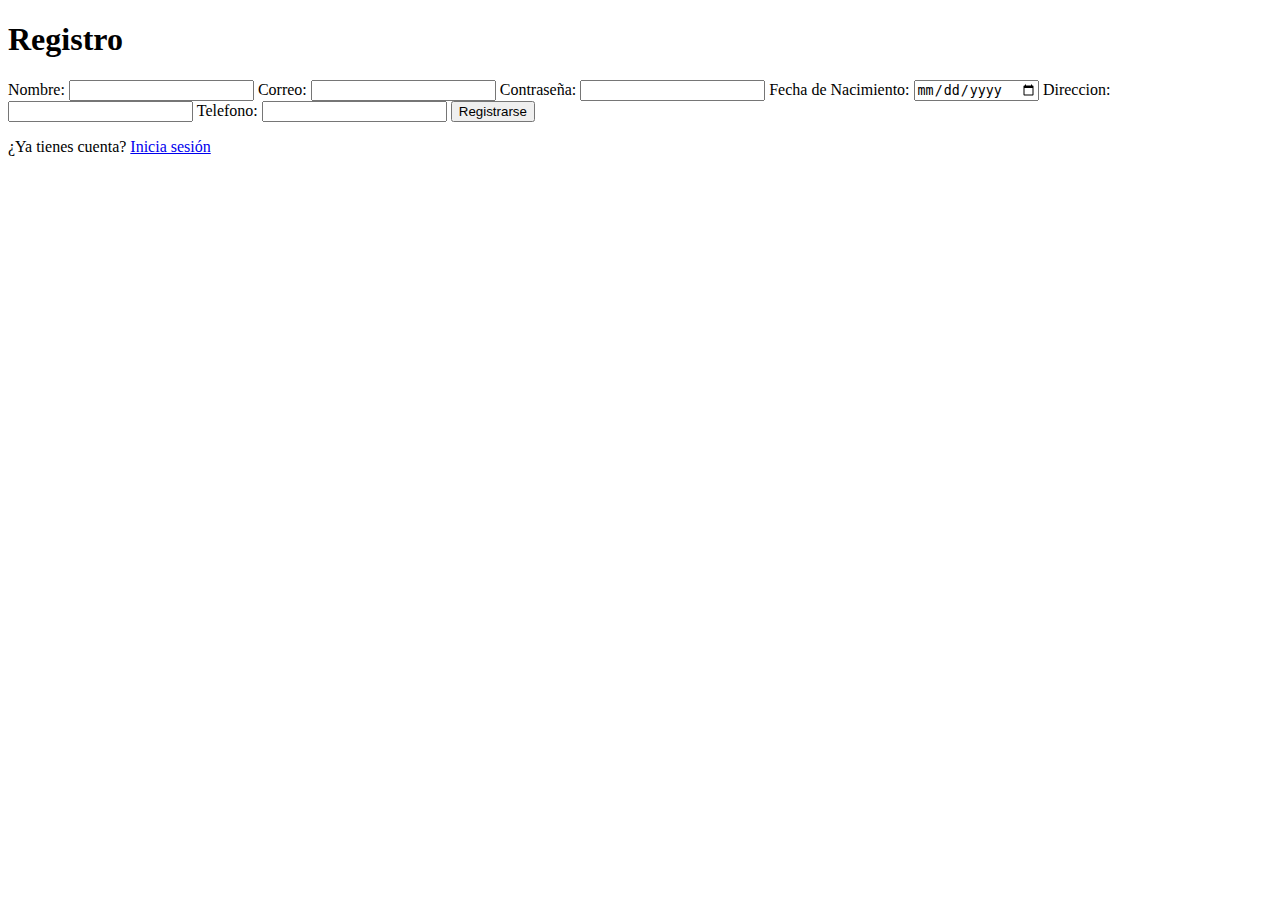
<file: index.html>
<!DOCTYPE html>
<html lang="en">
<head>
    <meta charset="UTF-8">
    <meta name="viewport" content="width=device-width, initial-scale=1.0">
    <title>Document</title>
</head>
<body>

    <form action="">
        <h1>Registro</h1>
        
        <label for="nombre">Nombre:</label>
        <input type="text" id="nombre" name="nombre" required  minlength="10">
        
        <label for="mensaje">Correo:</label>
        <input type="email" id="email" name="email" required >

        <label for="mensaje">Contraseña:</label>
        <input type="password" id="password" name="password" required minlength="8">

        <label for="mensaje">Fecha de Nacimiento:</label>
        <input type="date" id="date" name="nacimiento">

        <label for="mensaje">Direccion:</label>
        <input type="text" id="direccion" name="direccion">

        <label for="mensaje">Telefono:</label>
        <input type="number" id="telefono" name="telefono" required max="10">

        <button type="submit">Registrarse</button>
        <div class="registrar">
            <p>¿Ya tienes cuenta? <a href="#">Inicia sesión</a></p>
        </div>
    </form>
</body>
</html>
</file>
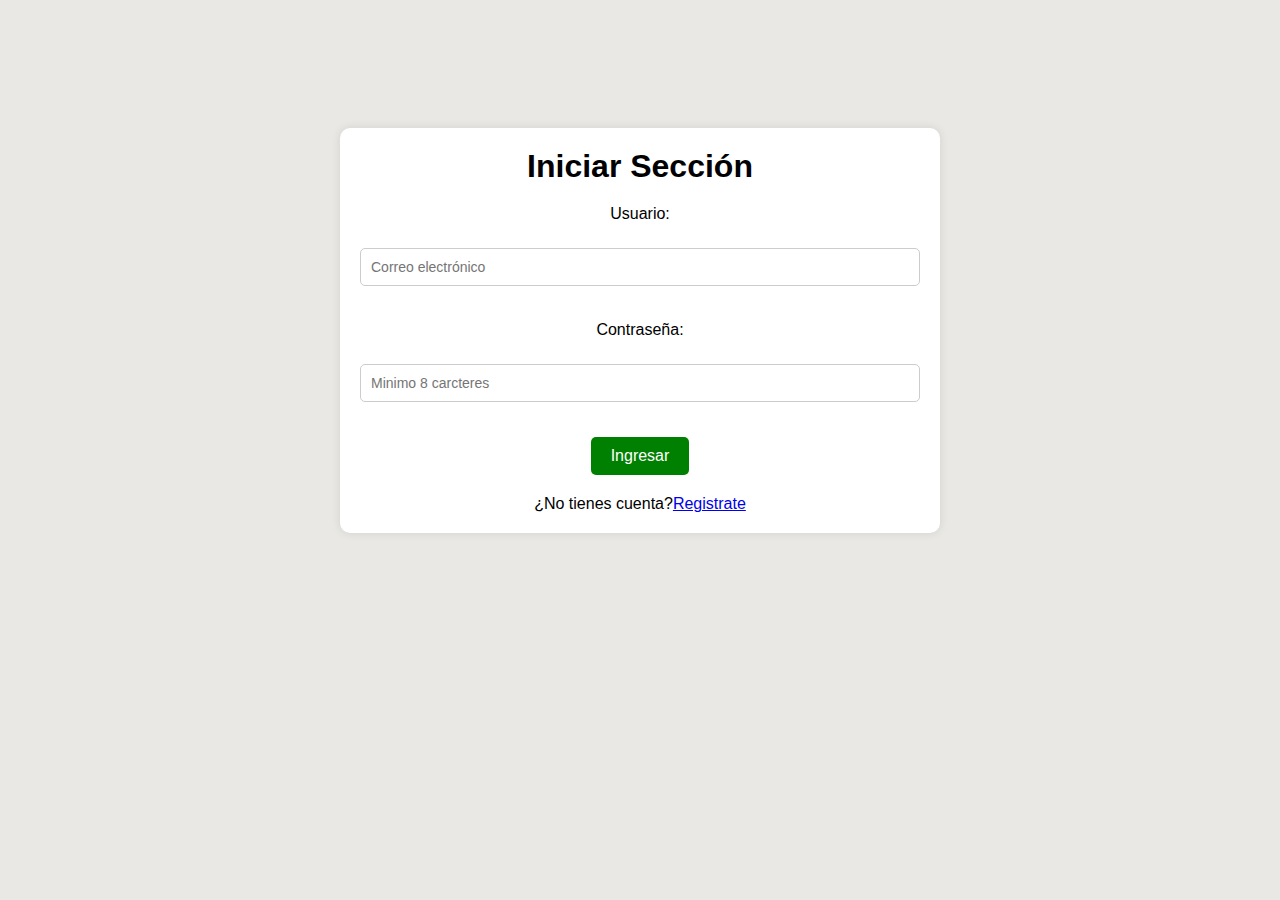
<file: login.html>
<!DOCTYPE html>
<html lang="en">
<head>
    <meta charset="UTF-8">
    <meta name="viewport" content="width=device-width, initial-scale=1.0">
    <link rel="stylesheet" href="./styles.css">
    <title>Iniciar Sección</title>
</head>
<body class="inicio">
    <form>
        <h1>Iniciar Sección</h1>
        <label for="Usuario">Usuario:</label>
        <input type="email" id="Usuario" name="Usuario" required placeholder="Correo electrónico">
        
        <label for="Contraseña">Contraseña:</label>
        <input type="password" id="password" name="Contraseña" required minlength="8"  placeholder="Minimo 8 carcteres" >
        
        <button type="submit">Ingresar</button>

        <div class="registrar">
            <p>¿No tienes cuenta?<a href="./registro.html">Registrate</a></p>

        </div>
    </form>
</body>
</html>
</file>
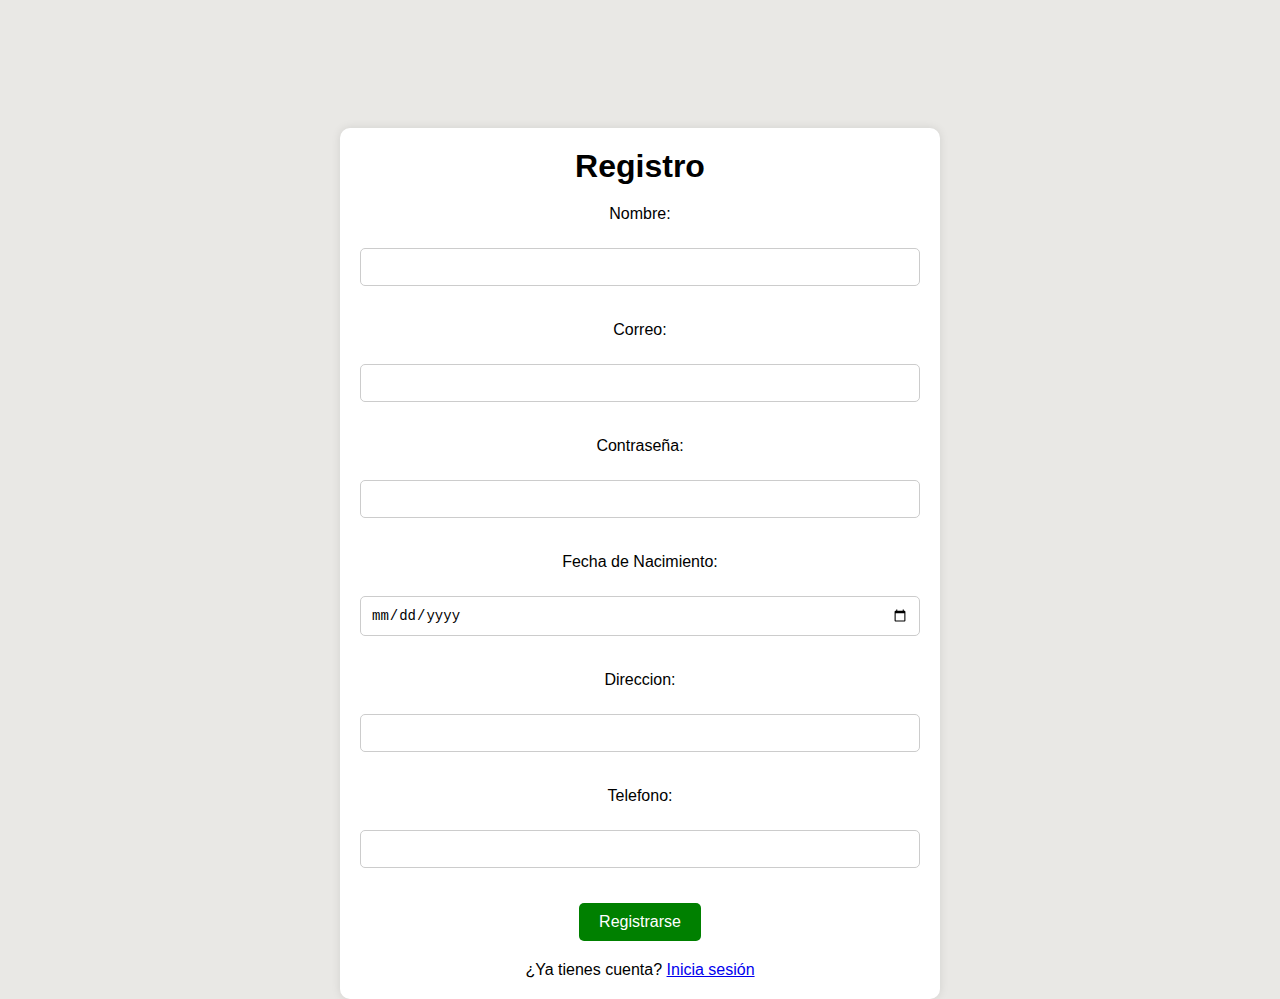
<file: registro.html>
<!DOCTYPE html>
<html lang="en">
<head>
    <meta charset="UTF-8">
    <meta name="viewport" content="width=device-width, initial-scale=1.0">
    <title>Registro</title>
    <link rel="stylesheet" href="./styles.css">
</head>
<body class="inicio">
    <form action="">
        <h1>Registro</h1>
        
        <label for="nombre">Nombre:</label>
        <input type="text" id="nombre" name="nombre" required  minlength="10">
        
        <label for="mensaje">Correo:</label>
        <input type="email" id="email" name="email" required >

        <label for="mensaje">Contraseña:</label>
        <input type="password" id="password" name="password" required minlength="8">

        <label for="mensaje">Fecha de Nacimiento:</label>
        <input type="date" id="date" name="nacimiento">

        <label for="mensaje">Direccion:</label>
        <input type="text" id="direccion" name="direccion">

        <label for="mensaje">Telefono:</label>
        <input type="number" id="telefono" name="telefono" required max="10">

        <button type="submit">Registrarse</button>
        <div class="registrar">
            <p>¿Ya tienes cuenta? <a href="./login.html">Inicia sesión</a></p>
        </div>
    </form>
</body>
</html>
</file>
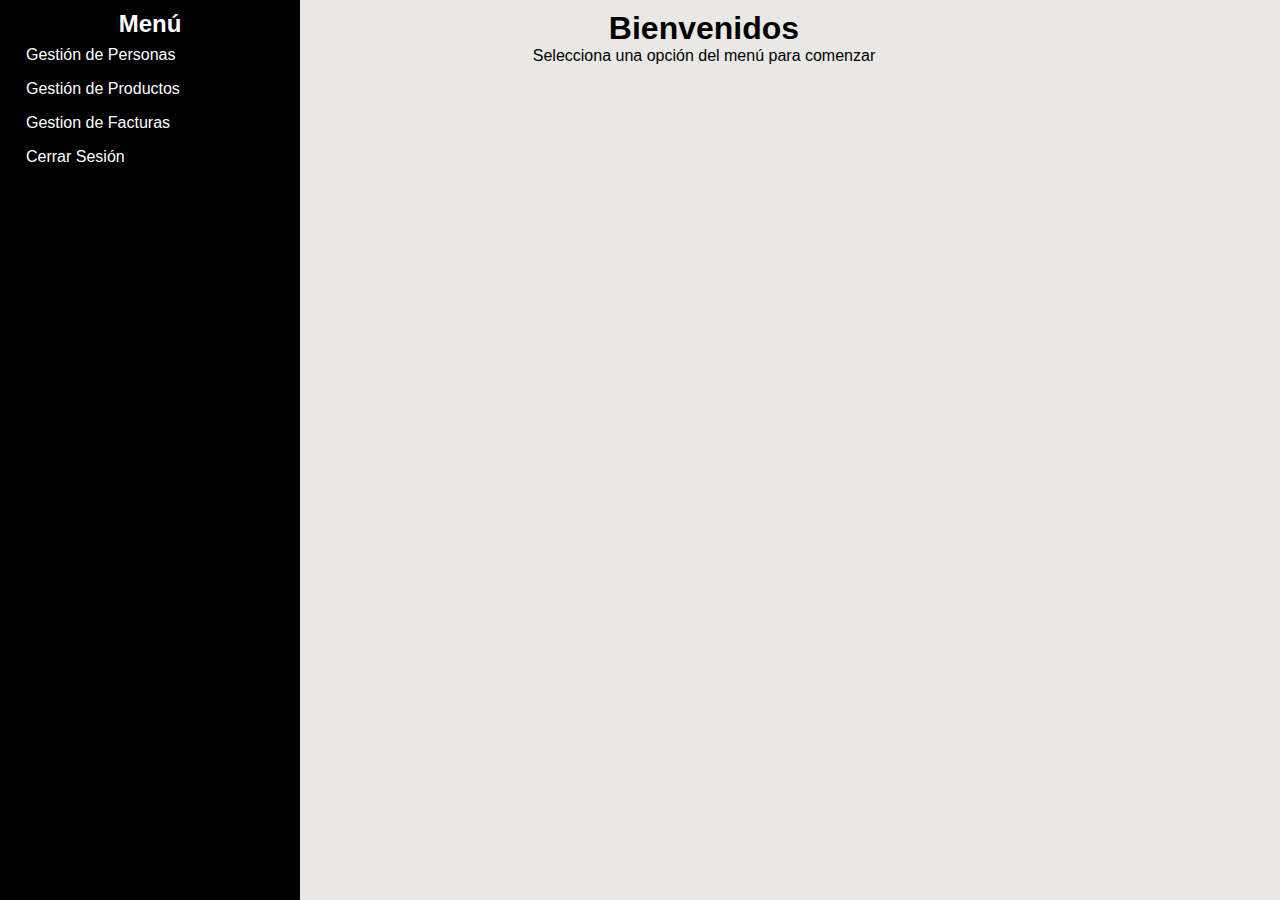
<file: welcome.html>
<!DOCTYPE html>
<html lang="en">
<head>
    <meta charset="UTF-8">
    <meta name="viewport" content="width=device-width, initial-scale=1.0">
    <link rel="stylesheet" href="./styles.css">
    <title>Bienvenido</title>
    
</head>
<body>
    <header>
        <div class="container">
            <nav class="menu">
                <h2>Menú</h2>
                <a href="#">Gestión de Personas</a>
                <a href="#">Gestión de Productos</a>
                <a href="#">Gestion de Facturas</a>
                <a href="#">Cerrar Sesión</a>
            </nav>
        </div>
    </header>
    <main >
        <h1>Bienvenidos</h1>
        <p>Selecciona una opción del menú para comenzar</p>
    </main>
</body>
</html>
</file>
<file: styles.css>
* {
    margin: 0;
    padding: 0;
    box-sizing: border-box;
}

body  {
    font-family: 'Arial', sans-serif;
    background-color: #d3d1cb81; 
    color: #000000; 
}

.inicio {
    margin-top: 10%;
}

/*Formulario*/
form {
    text-align: center;
    display: flex;
    flex-direction: column;
    align-items: center;
    gap: 20px;
    align-items: center;
    width: 100%;
    max-width: 600px;
    margin: 0 auto;
    justify-content: center;
    background: #fff;
    padding: 20px;
    border-radius: 10px;
    box-shadow: 0 0 10px rgba(0, 0, 0, 0.1);
}


label {
    font-size: 16px;
    margin-bottom: 5px;
    width: 100%;
    text-align: left;
    text-align: center;
}

input, textarea {
    width: 100%;
    padding: 10px;
    margin-bottom: 15px;
    border: 1px solid #ccc;
    border-radius: 5px;
    font-size: 14px;
    resize: none;
}

button {
    background-color: #008000;
    color: #fff;
    padding: 10px 20px;
    border: none;
    border-radius: 5px;
    cursor: pointer;
    font-size: 16px;
    transition: background-color 0.3s ease;
}

button:hover {
    background-color: #4bc01c;
}
/*Welcome*/

nav{
    list-style-type: none;
    margin: 0;
    padding: 10px;
    width: 400px;
    background-color: black;
    height: 1000px;
}

nav a{
    display: block;
    color: white;
    padding: 8px 16px;
    text-decoration: none;
}

nav a:hover{
    background-color: wheat;
    color: black;
}

header {
    left: 0;
    color: #fff;
    margin: 0px;
    padding: 0px;
    width: 300px;
    text-align: center;
    position: fixed;
}

.container{
    display: flex;
}

.container a {
    color: white;
    display: flex;
}

main {
    text-align: center;
    padding: 10px;
    margin-left: 10%; 
}
</file>
